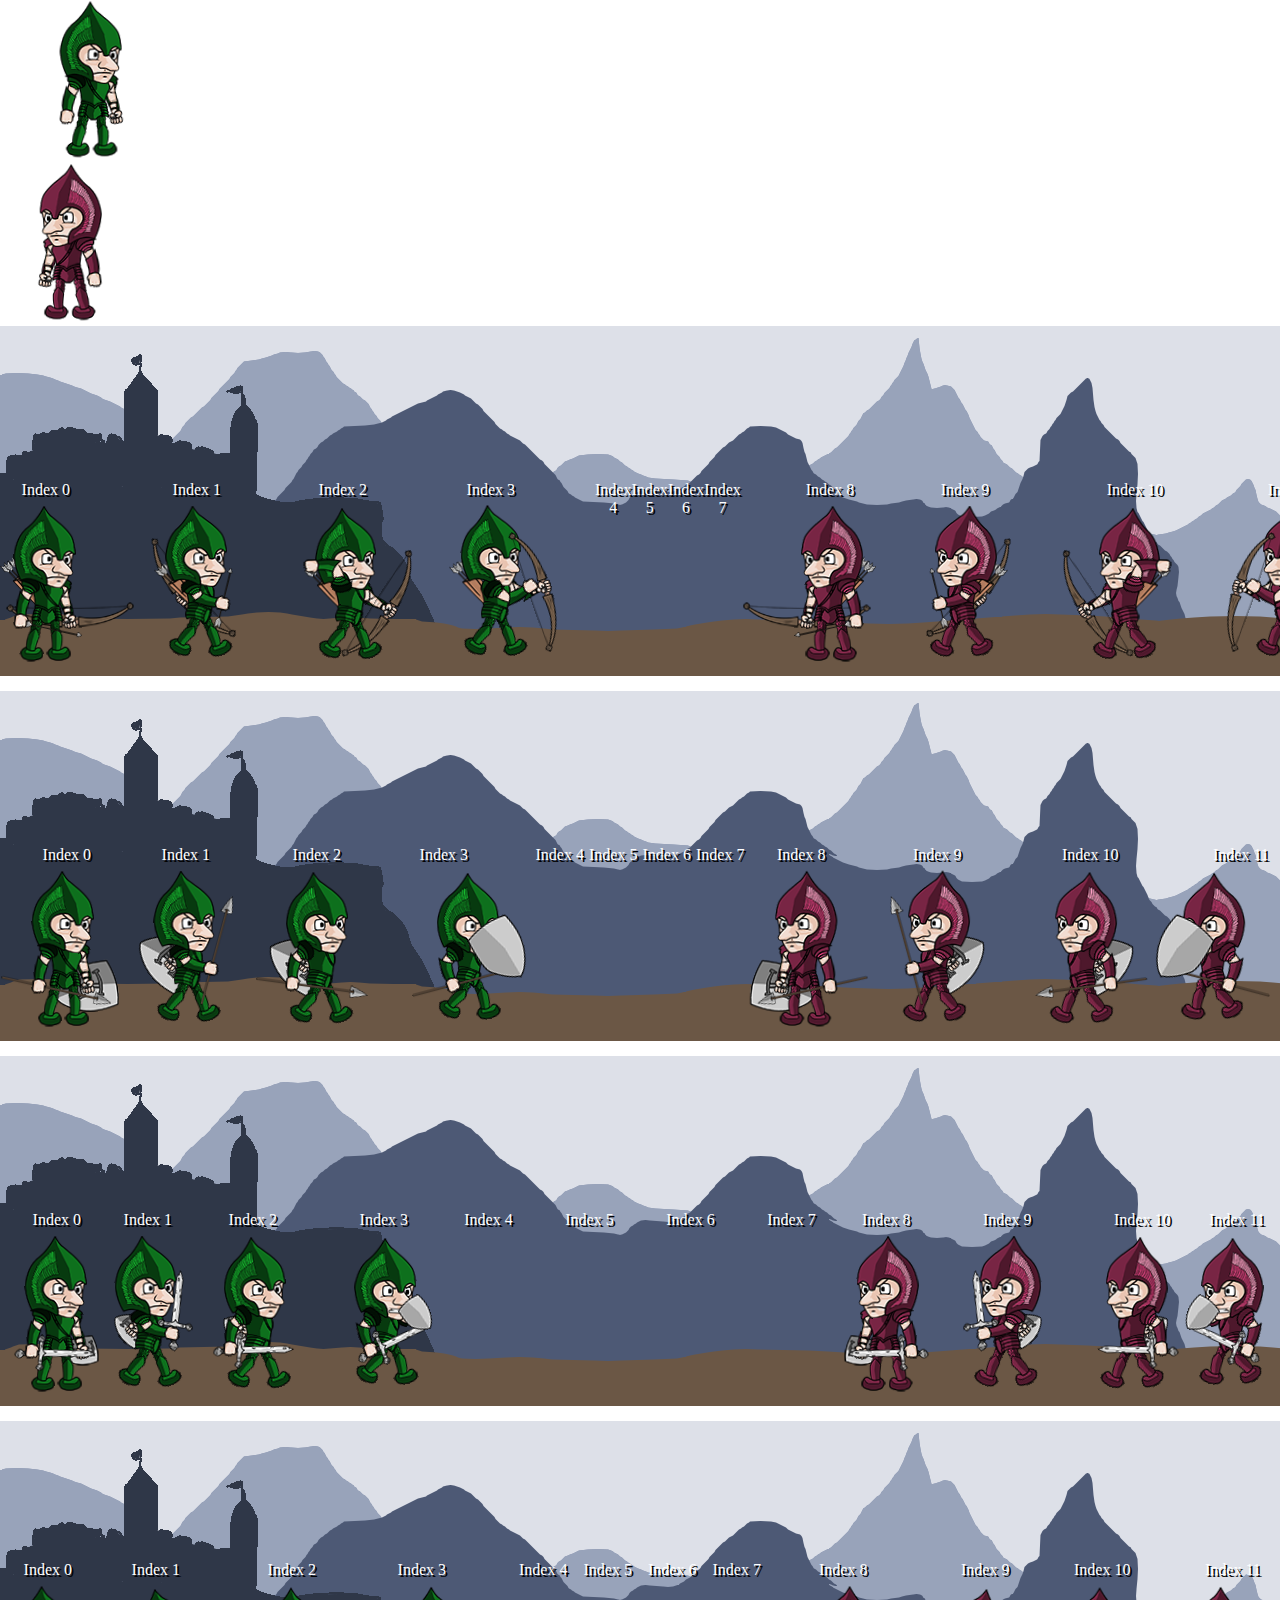
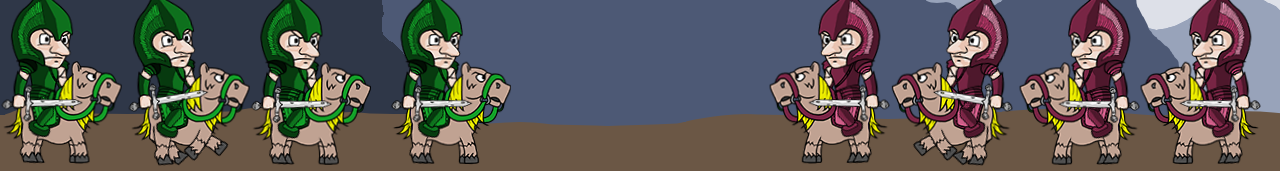
<file: WebContent/test/animation/index.html>
<!DOCTYPE html>
<html lang="pt-Br">
	<head>  
		<meta charset="utf-8">
		<title>Test Animation</title>
		<meta name="author" content="Alberto Henrique Sousa" />
		<meta name="viewport" content="width=device-width, initial-scale=1.0, maximum-scale=1.0, user-scalable=0" />     
		<link href="animation.css" rel="stylesheet"/>
	</head>
	<body>
		<div id="animation-green-dead"></div>
		<div id="animation-purple-dead"></div>
		<div class="battleField">
			<section class="row">
				<article class="col">
					<div class="div-title-unit" style="text-align: right; padding-right: 65px;">Index 0</div>
					<div id="animation-archer-green-idle" class="animation-archer-idle"></div>
				</article>
				<article class="col">
					<div class="div-title-unit" style="text-align: right; padding-right: 65px;">Index 1</div>
					<div id="animation-archer-green-run" class="animation-archer-run"></div>
				</article>
				<article class="col">
					<div class="div-title-unit" style="text-align: right; padding-right: 80px;">Index 2</div>
					<div id="animation-archer-green-attack" class="animation-archer-attack"></div>
				</article>
				<article class="col">
					<div class="div-title-unit" style="text-align: right; padding-right: 80px;">Index 3</div>
					<div id="animation-archer-green-defend" class="animation-archer-defend"></div>
				</article>
				
				<article class="col">
					<div class="div-title-unit" style="text-align: center;">Index 4</div>
					<div></div>
				</article>
				<article class="col">
					<div class="div-title-unit" style="text-align: center;">Index 5</div>
					<div></div>
				</article>
				<article class="col">
					<div class="div-title-unit" style="text-align: center;">Index 6</div>
					<div></div>
				</article>
				<article class="col">
					<div class="div-title-unit" style="text-align: center;">Index 7</div>
					<div></div>
				</article>
	
				<article class="col">
					<div class="div-title-unit" style="text-align: left; padding-left: 65px;">Index 8</div>
					<div id="animation-archer-purple-idle" class="animation-archer-idle"></div>
				</article>
				<article class="col">
					<div class="div-title-unit" style="text-align: left; padding-left: 65px;">Index 9</div>
					<div id="animation-archer-purple-run" class="animation-archer-run"></div>
				</article>
				<article class="col">
					<div class="div-title-unit" style="text-align: left; padding-left: 80px;">Index 10</div>
					<div id="animation-archer-purple-attack" class="animation-archer-attack"></div>
				</article>
				<article class="col">
					<div class="div-title-unit" style="text-align: left; padding-left: 80px;">Index 11</div>
					<div id="animation-archer-purple-defend" class="animation-archer-defend"></div>
				</article>			
			</section>
		</div>

		<div class="battleField" style="margin-top: 15px;">
			<section class="row">
				<article class="col">
					<div class="div-title-unit" style="text-align: right; padding-right: 30px;">Index 0</div>
					<div id="animation-guardian-green-idle" class="animation-guardian-idle"></div>
				</article>
				<article class="col">
					<div class="div-title-unit" style="text-align: right; padding-right: 45px;">Index 1</div>
					<div id="animation-guardian-green-run" class="animation-guardian-run"></div>
				</article>
				<article class="col">
					<div class="div-title-unit" style="text-align: right; padding-right: 60px;">Index 2</div>
					<div id="animation-guardian-green-attack" class="animation-guardian-attack"></div>
				</article>
				<article class="col">
					<div class="div-title-unit" style="text-align: right; padding-right: 65px;">Index 3</div>
					<div id="animation-guardian-green-defend" class="animation-guardian-defend"></div>
				</article>
				
				<article class="col">
					<div class="div-title-unit" style="text-align: center;">Index 4</div>
					<div></div>
				</article>
				<article class="col">
					<div class="div-title-unit" style="text-align: center;">Index 5</div>
					<div></div>
				</article>
				<article class="col">
					<div class="div-title-unit" style="text-align: center;">Index 6</div>
					<div></div>
				</article>
				<article class="col">
					<div class="div-title-unit" style="text-align: center;">Index 7</div>
					<div></div>
				</article>
	
				<article class="col">
					<div class="div-title-unit" style="text-align: left; padding-left: 30px;">Index 8</div>
					<div id="animation-guardian-purple-idle" class="animation-guardian-idle"></div>
				</article>
				<article class="col">
					<div class="div-title-unit" style="text-align: left; padding-left: 45px;">Index 9</div>
					<div id="animation-guardian-purple-run" class="animation-guardian-run"></div>
				</article>
				<article class="col">
					<div class="div-title-unit" style="text-align: left; padding-left: 60px;">Index 10</div>
					<div id="animation-guardian-purple-attack" class="animation-guardian-attack"></div>
				</article>
				<article class="col">
					<div class="div-title-unit" style="text-align: left; padding-left: 65px;">Index 11</div>
					<div id="animation-guardian-purple-defend" class="animation-guardian-defend"></div>
				</article>			
			</section>
		</div>
		
		<div class="battleField" style="margin-top: 15px;">
			<section class="row">
				<article class="col">
					<div class="div-title-unit" style="text-align: right; padding-right: 20px;">Index 0</div>
					<div id="animation-warrior-green-idle" class="animation-warrior-idle"></div>
				</article>
				<article class="col">
					<div class="div-title-unit" style="text-align: right; padding-right: 40px;">Index 1</div>
					<div id="animation-warrior-green-run" class="animation-warrior-run"></div>
				</article>
				<article class="col">
					<div class="div-title-unit" style="text-align: right; padding-right: 60px;">Index 2</div>
					<div id="animation-warrior-green-attack" class="animation-warrior-attack"></div>
				</article>
				<article class="col">
					<div class="div-title-unit" style="text-align: right; padding-right: 30px;">Index 3</div>
					<div id="animation-warrior-green-defend" class="animation-warrior-defend"></div>
				</article>
				
				<article class="col">
					<div class="div-title-unit" style="text-align: center;">Index 4</div>
					<div></div>
				</article>
				<article class="col">
					<div class="div-title-unit" style="text-align: center;">Index 5</div>
					<div></div>
				</article>
				<article class="col">
					<div class="div-title-unit" style="text-align: center;">Index 6</div>
					<div></div>
				</article>
				<article class="col">
					<div class="div-title-unit" style="text-align: center;">Index 7</div>
					<div></div>
				</article>
	
				<article class="col">
					<div class="div-title-unit" style="text-align: left; padding-left: 20px;">Index 8</div>
					<div id="animation-warrior-purple-idle" class="animation-warrior-idle"></div>
				</article>
				<article class="col">
					<div class="div-title-unit" style="text-align: left; padding-left: 40px;">Index 9</div>
					<div id="animation-warrior-purple-run" class="animation-warrior-run"></div>
				</article>
				<article class="col">
					<div class="div-title-unit" style="text-align: left; padding-left: 60px;">Index 10</div>
					<div id="animation-warrior-purple-attack" class="animation-warrior-attack"></div>
				</article>
				<article class="col">
					<div class="div-title-unit" style="text-align: left; padding-left: 30px;">Index 11</div>
					<div id="animation-warrior-purple-defend" class="animation-warrior-defend"></div>
				</article>			
			</section>
		</div>			
						
		<div class="battleField" style="margin-top: 15px;">
			<section class="row">
				<article class="col">
					<div class="div-title-unit-max" style="text-align: right; padding-right: 50px;">Index 0</div>
					<div id="animation-knight-green-idle" class="animation-knight-idle"></div>
				</article>
				<article class="col">
					<div class="div-title-unit-max" style="text-align: right; padding-right: 70px;">Index 1</div>
					<div id="animation-knight-green-run" class="animation-knight-run"></div>
				</article>
				<article class="col">
					<div class="div-title-unit-max" style="text-align: right; padding-right: 55px;">Index 2</div>
					<div id="animation-knight-green-attack" class="animation-knight-attack"></div>
				</article>
				<article class="col">
					<div class="div-title-unit-max" style="text-align: right; padding-right: 65px;">Index 3</div>
					<div id="animation-knight-green-defend" class="animation-knight-defend"></div>
				</article>
				
				<article class="col">
					<div class="div-title-unit-max" style="text-align: center;">Index 4</div>
					<div></div>
				</article>
				<article class="col">
					<div class="div-title-unit-max" style="text-align: center;">Index 5</div>
					<div></div>
				</article>
				<article class="col">
					<div class="div-title-unit-max" style="text-align: center;">Index 6</div>
					<div></div>
				</article>
				<article class="col">
					<div class="div-title-unit-max" style="text-align: center;">Index 7</div>
					<div></div>
				</article>
	
				<article class="col">
					<div class="div-title-unit-max" style="text-align: left; padding-left: 50px;">Index 8</div>
					<div id="animation-knight-purple-idle" class="animation-knight-idle"></div>
				</article>
				<article class="col">
					<div class="div-title-unit-max" style="text-align: left; padding-left: 70px;">Index 9</div>
					<div id="animation-knight-purple-run" class="animation-knight-run"></div>
				</article>
				<article class="col">
					<div class="div-title-unit-max" style="text-align: left; padding-left: 55px;">Index 10</div>
					<div id="animation-knight-purple-attack" class="animation-knight-attack"></div>
				</article>
				<article class="col">
					<div class="div-title-unit-max" style="text-align: left; padding-left: 65px;">Index 11</div>
					<div id="animation-knight-purple-defend" class="animation-knight-defend"></div>
				</article>			
			</section>
		</div>			
	</body>
</html>
</file>
<file: WebContent/test/animation/animation.css>
body { background-color: white; width: 100%; margin: auto;}

.battleField {
	width: 100%;
	height: 350px;
	background-image: url('imagens/classwar - background - castle.png');
	background-repeat: repeat-x;
	color: white;
}

.row {
	width: 100%;
	height: 100%;
	display: flex;
	flex-direction: row;
	flex-wrap: nowrap;
	align-items: flex-end;
}

.col {
	width: 300px;
	height: 210px;
	/*border: 1px dotted #BCC7CF;*/
}

.div-title-unit {
	text-shadow: 2px 2px black;
	margin-top: 15px;
	margin-bottom: 5px;
}

.div-title-unit-max {
	text-shadow: 2px 2px black;
	margin-top: 0px;
	margin-bottom: 5px;
}

/* dead */

#animation-green-dead  {
	background-image: url('imagens/green - dead.png');
	width: 161px;
	height: 163px;
	-webkit-animation: animation-cycle-dead 1.0s steps(5) forwards;
	animation: animation-cycle-dead 1.0s steps(5) forwards;
}

#animation-purple-dead  {
	background-image: url('imagens/purple - dead.png');
	width: 161px;
	height: 163px;
	-webkit-animation: animation-cycle-dead 1.0s steps(5) forwards;
	animation: animation-cycle-dead 1.0s steps(5) forwards;
}

@-webkit-keyframes animation-cycle-dead {
	from { background-position: 0px; }
	to { background-position: -805px; }
}

@Keyframes animation-cycle-dead {
	from { background-position: 0px; }
	to { background-position: -805px; }
}      


/* warrior */

#animation-warrior-green-idle  {
	background-image: url('imagens/warrior - green - idle.png');
	float: right;
}

#animation-warrior-purple-idle  {
	background-image: url('imagens/warrior - purple - idle.png');
}

.animation-warrior-idle  {
	width: 88px;
	height: 158px;
	-webkit-animation: animation-cycle-warrior-idle 1.0s steps(6);
	animation: animation-cycle-warrior-idle 1.0s steps(6);
}

@-webkit-keyframes animation-cycle-warrior-idle {
	from { background-position: 0px; }
	to { background-position: -528px; }
}

@Keyframes animation-cycle-warrior-idle {
	from { background-position: 0px; }
	to { background-position: -528px; }
}      

#animation-warrior-green-run  {
	background-image: url('imagens/warrior - green - run.png');
	float: right;
}

#animation-warrior-purple-run  {
	background-image: url('imagens/warrior - purple - run.png');
}

.animation-warrior-run  {
	width: 111px;
	height: 158px;
	-webkit-animation: animation-cycle-warrior-run 1.0s steps(8);
	animation: animation-cycle-warrior-run 1.0s steps(8);
}

@-webkit-keyframes animation-cycle-warrior-run {
	from { background-position: 0px; }
	to { background-position: -888px; }
}

@Keyframes animation-cycle-warrior-run {
	from { background-position: 0px; }
	to { background-position: -888px; }
}      

#animation-warrior-green-attack  {
	background-image: url('imagens/warrior - green - attack.png');
	float: right;
}

#animation-warrior-purple-attack  {
	background-image: url('imagens/warrior - purple - attack.png');
}

.animation-warrior-attack  {
	width: 125px;
	height: 157px;
	-webkit-animation: animation-cycle-warrior-attack 1.0s steps(8);
	animation: animation-cycle-warrior-attack 1.0s steps(8);
}

@-webkit-keyframes animation-cycle-warrior-attack {
	from { background-position: 0px; }
	to { background-position: -1000px; }
}

@Keyframes animation-cycle-warrior-attack {
	from { background-position: 0px; }
	to { background-position: -1000px; }
}      

#animation-warrior-green-defend  {
	background-image: url('imagens/warrior - green - defend.png');
	float: right;
}

#animation-warrior-purple-defend  {
	background-image: url('imagens/warrior - purple - defend.png');
}

.animation-warrior-defend  {
	width: 94px;
	height: 153px;
	-webkit-animation: animation-cycle-warrior-defend 1.0s steps(5);
	animation: animation-cycle-warrior-defend 1.0s steps(5);
}

@-webkit-keyframes animation-cycle-warrior-defend {
	from { background-position: 0px; }
	to { background-position: -470px; }
}

@Keyframes animation-cycle-warrior-defend {
	from { background-position: 0px; }
	to { background-position: -470px; }
}      

#animation-warrior-green-dead  {
	margin-top: 22px;
	background-image: url('imagens/green - dead.png');
	float: right;
}

#animation-warrior-purple-dead  {
	margin-top: 27px;
	background-image: url('imagens/purple - dead.png');
}

.animation-warrior-dead  {
	width: 161px;
	height: 163px;
	-webkit-animation: animation-cycle-warrior-dead 1.0s steps(6) ;
	animation: animation-cycle-warrior-dead 1.0s steps(6) ;
}

@-webkit-keyframes animation-cycle-warrior-dead {
	from { background-position: 0px; }
	to { background-position: -966px; }
}

@Keyframes animation-cycle-warrior-dead {
	from { background-position: 0px; }
	to { background-position: -966px; }
}      

/* archer */

#animation-archer-green-idle  {
	background-image: url('imagens/archer - green - idle.png');
	float: right;
}

#animation-archer-purple-idle  {
	background-image: url('imagens/archer - purple - idle.png');
}

.animation-archer-idle  {
	width: 135px;
	height: 158px;
	-webkit-animation: animation-cycle-archer-idle 1.0s steps(6);
	animation: animation-cycle-archer-idle 1.0s steps(6);
}

@-webkit-keyframes animation-cycle-archer-idle {
	from { background-position: 0px; }
	to { background-position: -810px; }
}

@Keyframes animation-cycle-archer-idle {
	from { background-position: 0px; }
	to { background-position: -810px; }
}      

#animation-archer-green-run  {
	background-image: url('imagens/archer - green - run.png');
	float: right;
}

#animation-archer-purple-run  {
	background-image: url('imagens/archer - purple - run.png');
}

.animation-archer-run  {
	width: 151px;
	height: 159px;
	-webkit-animation: animation-cycle-archer-run 1.0s steps(8);
	animation: animation-cycle-archer-run 1.0s steps(8);
}

@-webkit-keyframes animation-cycle-archer-run {
	from { background-position: 0px; }
	to { background-position: -1208px; }
}

@Keyframes animation-cycle-archer-run {
	from { background-position: 0px; }
	to { background-position: -1208px; }
}      

#animation-archer-green-attack  {
	background-image: url('imagens/archer - green - attack.png');
	float: right;
}

#animation-archer-purple-attack  {
	background-image: url('imagens/archer - purple - attack.png');
}

.animation-archer-attack  {
	width: 161px;
	height: 160px;
	-webkit-animation: animation-cycle-archer-attack 1.0s steps(14);
	animation: animation-cycle-archer-attack 1.0s steps(14);
}

@-webkit-keyframes animation-cycle-archer-attack {
	from { background-position: 0px; }
	to { background-position: -2254px; }
}

@Keyframes animation-cycle-archer-attack {
	from { background-position: 0px; }
	to { background-position: -2254px; }
}      

#animation-archer-green-defend  {
	background-image: url('imagens/archer - green - defend.png');
	float: right;
}

#animation-archer-purple-defend  {
	background-image: url('imagens/archer - purple - defend.png');
}

.animation-archer-defend  {
	width: 148px;
	height: 155px;
	-webkit-animation: animation-cycle-archer-defend 1.0s steps(5);
	animation: animation-cycle-archer-defend 1.0s steps(5);
}

@-webkit-keyframes animation-cycle-archer-defend {
	from { background-position: 0px; }
	to { background-position: -740px; }
}

@Keyframes animation-cycle-archer-defend {
	from { background-position: 0px; }
	to { background-position: -740px; }
}      

/* guardian */

#animation-guardian-green-idle  {
	background-image: url('imagens/guardian - green - idle.png');
	float: right;
}

#animation-guardian-purple-idle  {
	background-image: url('imagens/guardian - purple - idle.png');
}

.animation-guardian-idle  {
	width: 121px;
	height: 158px;
	-webkit-animation: animation-cycle-guardian-idle 1.0s steps(6);
	animation: animation-cycle-guardian-idle 1.0s steps(6);
}

@-webkit-keyframes animation-cycle-guardian-idle {
	from { background-position: 0px; }
	to { background-position: -726px; }
}

@Keyframes animation-cycle-guardian-idle {
	from { background-position: 0px; }
	to { background-position: -726px; }
}      

#animation-guardian-green-run  {
	background-image: url('imagens/guardian - green - run.png');
	float: right;
}

#animation-guardian-purple-run  {
	background-image: url('imagens/guardian - purple - run.png');
}

.animation-guardian-run  {
	width: 134px;
	height: 158px;
	-webkit-animation: animation-cycle-guardian-run 1.0s steps(8);
	animation: animation-cycle-guardian-run 1.0s steps(8);
}

@-webkit-keyframes animation-cycle-guardian-run {
	from { background-position: 0px; }
	to { background-position: -1072px; }
}

@Keyframes animation-cycle-guardian-run {
	from { background-position: 0px; }
	to { background-position: -1072px; }
}      

#animation-guardian-green-attack  {
	background-image: url('imagens/guardian - green - attack.png');
	float: right;
}

#animation-guardian-purple-attack  {
	background-image: url('imagens/guardian - purple - attack.png');
}

.animation-guardian-attack  {
	width: 146px;
	height: 157px;
	-webkit-animation: animation-cycle-guardian-attack 1.0s steps(8);
	animation: animation-cycle-guardian-attack 1.0s steps(8);
}

@-webkit-keyframes animation-cycle-guardian-attack {
	from { background-position: 0px; }
	to { background-position: -1168px; }
}

@Keyframes animation-cycle-guardian-attack {
	from { background-position: 0px; }
	to { background-position: -1168px; }
}      

#animation-guardian-green-defend  {
	background-image: url('imagens/guardian - green - defend.png');
}

#animation-guardian-purple-defend  {
	background-image: url('imagens/guardian - purple - defend.png');
}

.animation-guardian-defend  {
	width: 132px;
	height: 153px;
	-webkit-animation: animation-cycle-guardian-defend 1.0s steps(5);
	animation: animation-cycle-guardian-defend 1.0s steps(5);
}

@-webkit-keyframes animation-cycle-guardian-defend {
	from { background-position: 0px; }
	to { background-position: -660px; }
}

@Keyframes animation-cycle-guardian-defend {
	from { background-position: 0px; }
	to { background-position: -660px; }
}      

/* knight */

#animation-knight-green-idle  {
	background-image: url('imagens/knight - green - idle.png');
	float: right;
}

#animation-knight-purple-idle  {
	background-image: url('imagens/knight - purple - idle.png');
}

.animation-knight-idle  {
	width: 122px;
	height: 181px;
	-webkit-animation: animation-cycle-knight-idle 1.0s steps(6);
	animation: animation-cycle-knight-idle 1.0s steps(6);
}

@-webkit-keyframes animation-cycle-knight-idle {
	from { background-position: 0px; }
	to { background-position: -732px; }
}

@Keyframes animation-cycle-knight-idle {
	from { background-position: 0px; }
	to { background-position: -732px; }
}      

#animation-knight-green-run  {
	background-image: url('imagens/knight - green - run.png');
	float: right;
}

#animation-knight-purple-run  {
	background-image: url('imagens/knight - purple - run.png');
}

.animation-knight-run  {
	width: 128px;
	height: 184px;
	-webkit-animation: animation-cycle-knight-run 1.0s steps(8);
	animation: animation-cycle-knight-run 1.0s steps(8);
}

@-webkit-keyframes animation-cycle-knight-run {
	from { background-position: 0px; }
	to { background-position: -1024px; }
}

@Keyframes animation-cycle-knight-run {
	from { background-position: 0px; }
	to { background-position: -1024px; }
}      

#animation-knight-green-attack  {
	background-image: url('imagens/knight - green - attack.png');
	float: right;
}

#animation-knight-purple-attack  {
	background-image: url('imagens/knight - purple - attack.png');
}

.animation-knight-attack  {
	width: 121px;
	height: 183px;
	-webkit-animation: animation-cycle-knight-attack 1.0s steps(6);
	animation: animation-cycle-knight-attack 1.0s steps(6);
}

@-webkit-keyframes animation-cycle-knight-attack {
	from { background-position: 0px; }
	to { background-position: -726px; }
}

@Keyframes animation-cycle-knight-attack {
	from { background-position: 0px; }
	to { background-position: -726px; }
}      

#animation-knight-green-defend  {
	background-image: url('imagens/knight - green - defend.png');
	float: right;
}

#animation-knight-purple-defend  {
	background-image: url('imagens/knight - purple - defend.png');
}

.animation-knight-defend  {
	width: 140px;
	height: 184px;
	-webkit-animation: animation-cycle-knight-defend 1.0s steps(6);
	animation: animation-cycle-knight-defend 1.0s steps(6);
}

@-webkit-keyframes animation-cycle-knight-defend {
	from { background-position: 0px; }
	to { background-position: -840px; }
}

@Keyframes animation-cycle-knight-defend {
	from { background-position: 0px; }
	to { background-position: -840px; }
}
</file>
